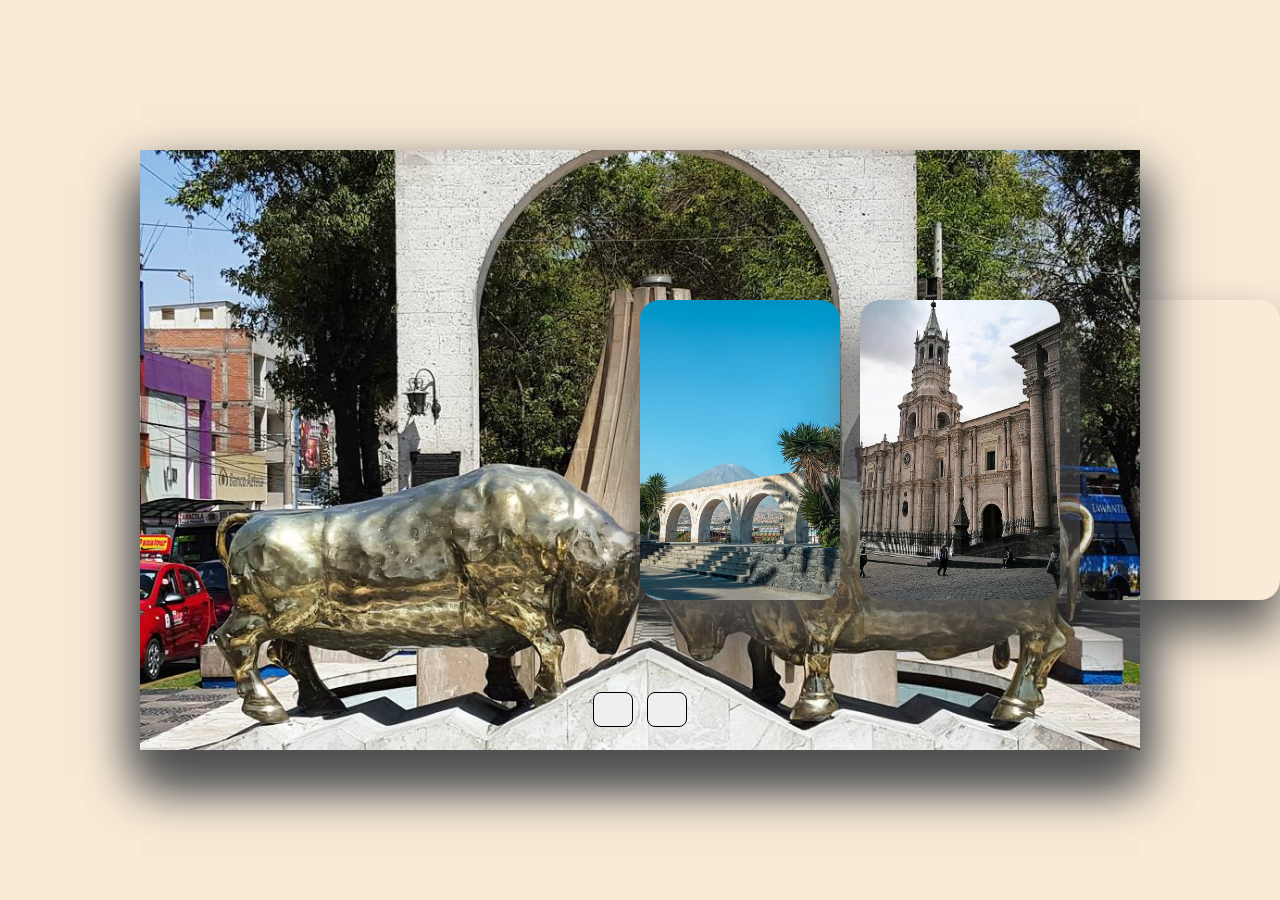
<file: proyecto final/index.html>
<!DOCTYPE html>
<html lang="es">
<head>
  <meta charset="UTF-8">
  <title>Rutas Arequipa</title>
  <link rel="stylesheet" href="style.css">
  <link rel="stylesheet" href="https://cdnjs.cloudflare.com/ajax/libs/font-awesome/6.4.0/css/all.min.css"
        integrity="sha512-iecdLmaskl7CVkqkXNQ/ZH/XLlvWZOJyj7Yy7tcenmpD1ypASozpmT/E0iPtmFIB46ZmdtAc9eNBvH0H/ZpiBw=="
        crossorigin="anonymous" referrerpolicy="no-referrer" />
</head>
<body>

  <!-- ✅ Header general (ya no dentro del carrusel) -->
  <header>
    <div class="menu"> 
      <ul><li>inicio</li></ul>
      <ul><li>rutas</li></ul>
      <ul><li>galería</li></ul>
      <ul><li>contacto</li></ul>
      <ul><li>nosotros</li></ul>
    </div>
  </header>

  <div class="container">
    <div class="slide">
      <div class="item" style="background-image: url(catedral-arequipa-1024x466-1.jpg);">
        <div class="content">
          <div class="name">CATEDRAL</div>
          <div class="des">plaza de Arequipa</div>
          <button>See More</button>
        </div>
      </div>
      <div class="item" style="background-image: url(EI2mQLJWoAASONM.jpg);">
        <div class="content">
          <div class="name">Finland</div>
          <div class="des">Lorem ipsum dolor, sit amet consectetur adipisicing elit. Ab, eum!</div>
          <button>See More</button>
        </div>
      </div>
      <div class="item" style="background-image: url(Mirador-de-Yanahuara.jpg);">
        <div class="content">
          <div class="name">MIRADOR DE YANAHUARA</div>
          <div class="des">Lorem ipsum dolor, sit amet consectetur adipisicing elit. Ab, eum!</div>
          <button>See More</button>
        </div>
      </div>
      <div class="item" style="background-image: url(wp4201475-arequipa-wallpapers.jpg);">
        <div class="content">
          <div class="name">Australia</div>
          <div class="des">Lorem ipsum dolor, sit amet consectetur adipisicing elit. Ab, eum!</div>
          <button>See More</button>
        </div>
      </div>
      <div class="item" style="background-image: url(https://i.ibb.co/jTQfmTq/img5.jpg);">
        <div class="content">
          <div class="name">Netherland</div>
          <div class="des">Lorem ipsum dolor, sit amet consectetur adipisicing elit. Ab, eum!</div>
          <button>See More</button>
        </div>
      </div>
      <div class="item" style="background-image: url(https://i.ibb.co/RNkk6L0/img6.jpg);">
        <div class="content">
          <div class="name">Ireland</div>
          <div class="des">Lorem ipsum dolor, sit amet consectetur adipisicing elit. Ab, eum!</div>
          <button>See More</button>
        </div>
      </div>
    </div>

    <div class="button">
      <button class="prev"><i class="fa-solid fa-arrow-left"></i></button>
      <button class="next"><i class="fa-solid fa-arrow-right"></i></button>
    </div>
  </div>

  <script src="script/script.js"></script>
</body>
</html>
</file>
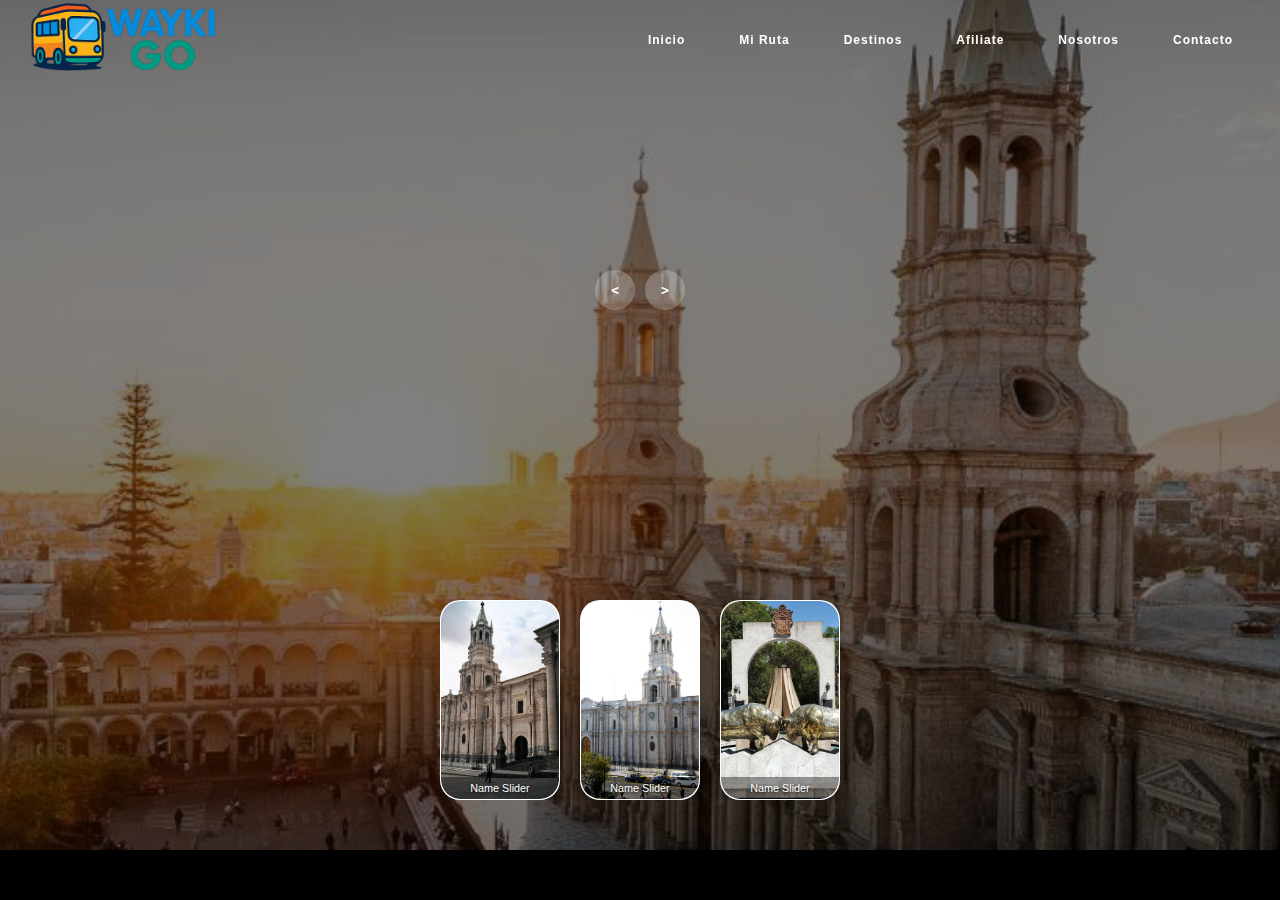
<file: inicio.html>
<!DOCTYPE html>
<html lang="en">
<head>
    <meta charset="UTF-8">
    <meta name="viewport" content="width=device-width, initial-scale=1.0">
    <title>Document</title>
    <link rel="stylesheet" href="css/inicio.css">
</head>
<body>
   <header>
  <a href="#" class="logo">
    <img src="img/logoprincipal.png" alt="Wayki Logo" />
  </a>
  <nav>
    <ul>
        <li><a href="inicio.html">Inicio</a></li>
        <li><a href="miruta.html">Mi Ruta</a></li>
        <li><a href="destinos.html">Destinos</a></li>
        <li><a href="login.html">Afiliate</a></li>
        <li><a href="sobre nosotros.html">Nosotros</a></li>
        <li><a href="contacto.html">Contacto</a></li>
    </ul>
  </nav>
</header>

    <!-- carousel -->
    <div class="carousel">
        <!-- list item -->
        <div class="list">
            <div class="item">
                <img src="img/img1.jpg">
                <div class="content">
                    <div class="author">LUNDEV</div>
                    <div class="title">DESIGN SLIDER</div>
                    <div class="topic">ANIMAL</div>
                    <div class="des">
                       
                    </div>
                    <div class="buttons">
                        <button>SEE MORE</button>
                        <button>SUBSCRIBE</button>
                    </div>
                </div>
            </div>
            <div class="item">
                <img src="img/img2.jpg">
                <div class="content">
                    <div class="author">LUNDEV</div>
                    <div class="title">DESIGN SLIDER</div>
                    <div class="topic">ANIMAL</div>
                    <div class="des">
                    </div>
                    <div class="buttons">
                        <button>BUSCAR RUTA</button>
                    </div>
                </div>
            </div>
            <div class="item">
                <img src="img/img3.jpg">
                <div class="content">
                    <div class="title">PLAZA DE ARMAS</div>
                    <div class="topic">arequipa</div>
                    <div class="des">
                    </div>
                    <div class="buttons">
                        <button>BUSCAR RUTA</button>
                        
                    </div>
                </div>
            </div>
            
            
            
            <div class="item">
                <img src="img/img4.jpg">
                <div class="content">
                    <div class="author"></div>
                    <div class="title">TOROS</div>
                    <div class="topic">AV EJERCITO</div>
                    <div class="des">
                    </div>
                    <div class="buttons">
                        <button>BUSCAR RUTA</button>

                    </div>
                </div>
            </div>
            
              <div class="item">
                <img src="img/img5.jpg">
                <div class="content">
                    <div class="author"></div>
                    <div class="title">TOROS</div>
                    <div class="topic">AV EJERCITO</div>
                    <div class="des">
                    </div>
                    <div class="buttons">
                        <button>BUSCAR RUTA</button>

                    </div>
                </div>
            </div>
            
            
            
            
        </div>
        
        
        
        
        
        
        
        
        
        
        
        <!-- list thumnail -->
        <div class="thumbnail">
            <div class="item">
                <img src="img/img1.jpg">
                <div class="content">
                    <div class="title">
                        Name Slider
                    </div>
                </div>
            </div>
            <div class="item">
                <img src="img/img2.jpg">
                <div class="content">
                    <div class="title">
                        Name Slider
                    </div>
                </div>
            </div>
            <div class="item">
                <img src="img/img3.jpg">
                <div class="content">
                    <div class="title">
                        Name Slider
                    </div>
                </div>
            </div>
            <div class="item">
                <img src="img/img4.jpg">
                <div class="content">
                    <div class="title">
                        Name Slider
                    </div>
                </div>
            </div>
            
            <div class="item">
                <img src="img/img5.jpg">
                <div class="content">
                    <div class="title">
                        Name Slider
                    </div>
                </div>
            </div>

            <div class="item">
                <img src="img/img5.jpg">
                <div class="content">
                    <div class="title">
                        Name Slider
                    </div>
                </div>
            </div>

            <div class="item">
                <img src="img/img5.jpg">
                <div class="content">
                    <div class="title">
                        Name Slider
                    </div>
                </div>
            </div>
            
            
            <div class="item">
                <img src="img/img5.jpg">
                <div class="content">
                    <div class="title">
                        Name Slider
                    </div>
                </div>
            </div>

            <div class="item">
                <img src="img/img5.jpg">
                <div class="content">
                    <div class="title">
                        Name Slider
                    </div>
                </div>
            </div>
            
            
            
        </div>
        <!-- next prev -->

        <div class="arrows">
            <button id="prev"><</button>
            <button id="next">></button>
        </div>
        <!-- time running -->
        <div class="time"></div>
    </div>

    <script src="js/app.js"></script>
</body>
</html>
</file>
<file: proyecto final/style.css>
*{
    margin: 0;
    padding: 0;
    box-sizing: border-box;
}

body{
   background-color: antiquewhite;
    overflow: hidden;
}

.container{
    position: absolute;
    top: 50%;
    left: 50%;
    transform: translate(-50%, -50%);
    width: 1000px;
    height: 600px;
    background: #f5f5f5;
    box-shadow: 0 30px 50px #dbdbdb;
}

.container .slide .item{
    width: 200px;
    height: 300px;
    position: absolute;
    top: 50%;
    transform: translate(0, -50%);
    border-radius: 20px;
    box-shadow: 0 30px 50px #505050;
    background-position: 50% 50%;
    background-size: cover;
    display: inline-block;
    transition: 0.5s;
}

.slide .item:nth-child(1),
.slide .item:nth-child(2){
    top: 0;
    left: 0;
    transform: translate(0, 0);
    border-radius: 0;
    width: 100%;
    height: 100%;
}


.slide .item:nth-child(3){
    left: 50%;
}
.slide .item:nth-child(4){
    left: calc(50% + 220px);
}
.slide .item:nth-child(5){
    left: calc(50% + 440px);
}

/* here n = 0, 1, 2, 3,... */
.slide .item:nth-child(n + 6){
    left: calc(50% + 660px);
    opacity: 0;
}



.item .content{
    position: absolute;
    top: 50%;
    left: 100px;
    width: 300px;
    text-align: left;
    color: #eee;
    transform: translate(0, -50%);
    font-family: system-ui;
    display: none;
}


.slide .item:nth-child(2) .content{
    display: block;
}


.content .name{
    font-size: 40px;
    text-transform: uppercase;
    font-weight: bold;
    opacity: 0;
    animation: animate 1s ease-in-out 1 forwards;
}

.content .des{
    margin-top: 10px;
    margin-bottom: 20px;
    opacity: 0;
    animation: animate 1s ease-in-out 0.3s 1 forwards;
}

.content button{
    padding: 10px 20px;
    border: none;
    cursor: pointer;
    opacity: 0;
    animation: animate 1s ease-in-out 0.6s 1 forwards;
}


@keyframes animate {
    from{
        opacity: 0;
        transform: translate(0, 100px);
        filter: blur(33px);
    }

    to{
        opacity: 1;
        transform: translate(0);
        filter: blur(0);
    }
}



.button{
    width: 100%;
    text-align: center;
    position: absolute;
    bottom: 20px;
}

.button button{
    width: 40px;
    height: 35px;
    border-radius: 8px;
    border: none;
    cursor: pointer;
    margin: 0 5px;
    border: 1px solid #000;
    transition: 0.3s;
}

.button button:hover{
    background: #ababab;
    color: #fff;
}


ul li{
  list-style: none;
  animation: animate 1s ease-in-out 1 forwards;

   
}

header div.menu{
    display: flex;
    position: initial;
    justify-content: flex-end;
    gap: 20px;
    margin: 10px;
    opacity: 0;
    animation: animate 1s ease-in-out 0.3s 6 forwards;
  }
</file>
<file: css/inicio.css>
/* HEADER */
header {
  position: fixed;
  top: 0;
  left: 0;
  height: 80px;
  width: 100%;
  display: flex;
  justify-content: space-between;
  align-items: center;
  padding: 0 20px;
  transition: 0.7s;
  z-index: 10;
  background-color: transparent;
}

header.abajo {
  background-color: #ffffff;
  height: 60px;
  box-shadow: 0 2px 5px rgba(0, 0, 0, 0.05);
}

.logo img {
  max-height: 210px;
  width: auto;
  transition: 0.3s ease;
}

nav ul {
  display: flex;
  align-items: center;
}

nav ul li {
  list-style: none;
}

nav ul li a {
  text-decoration: none;
  color: #ffffff;
  margin: 0 15px;
  font-weight: 600;
  transition: all 0.3s ease;
  letter-spacing: 1px;
  padding: 8px 12px;
  border-radius: 6px;
}

nav ul li a:hover {
  background-color: #c0d8f9;
  color: #FFFFFF;
}

header.abajo ul li a {
  color: #1F2937;
}



* {
    margin: 0;
    padding: 0;
    box-sizing: border-box;
}

html, body {
    width: 100%;
    overflow-x: hidden;
    background-color: #000;
    color: #eee;
    font-family: Helvetica, sans-serif; /* Added sans-serif as a fallback for broader compatibility */
    font-size: 12px;
}


/* Sección principal */
.zona1 {
    width: 100%;
    height: 100vh;
    background: url(https://mangatschool.com/wp-content/uploads/2021/03/curso-fundamentos-de-programacion-algoritmos.jpg) no-repeat center center/cover;
}

/* Carousel */
.carousel {
    height: 100vh;
    margin-top: -50px;
    width: 100vw;
    overflow: hidden;
    position: relative;
}
.carousel .list .item {
    width: 100%;
    height: 100%;
    position: absolute;
    inset: 0;
}
.carousel .list .item img {
    width: 100%;
    height: 100%;
    object-fit: cover;
    filter: brightness(50%);
}
.carousel .list .item .content {
    position: absolute;
    top: 20%;
    width: 1140px;
    max-width: 80%;
    left: 50%;
    transform: translateX(-50%);
    padding-right: 30%;
    box-sizing: border-box;
    color: #fff;
    text-shadow: 0 5px 10px #0004;
}
.carousel .list .item .author {
    font-weight: bold;
    letter-spacing: 10px;
}
.carousel .list .item .title,
.carousel .list .item .topic {
    font-size: 5em;
    font-weight: bold;
    line-height: 1.3em;
}
.carousel .list .item .topic {
    color: #ffffff;
}
.carousel .list .item .des {
    margin-bottom: 20px; /* Space below description */
    line-height: 1.5; /* Improve readability of description */
}
.carousel .list .item .buttons {
    display: grid;
    grid-template-columns: repeat(2, 130px);
    grid-template-rows: 40px;
    gap: 5px;
    margin-top: 20px;
}
.carousel .list .item .buttons button {
    border: none;
    background-color: #eee;
    letter-spacing: 3px;
    font-family: Arial, Helvetica, sans-serif;
    font-weight: 500;
    cursor: pointer;
    padding: 0 15px; /* Add some horizontal padding */
    border-radius: 5px; /* Slightly rounded buttons */
    transition: background-color 0.3s ease, color 0.3s ease;
}
.carousel .list .item .buttons button:nth-child(2) {
    background-color: transparent;
    border: 1px solid #fff;
    color: #eee;
}
.carousel .list .item .buttons button:hover {
    opacity: 0.8;
}

/* --- THUMBNAIL STYLES (MODIFIED TO SHOW 3 ITEMS ONLY) --- */

/* Define CSS Variables for easy adjustment of thumbnail size/gap */
:root {
    --thumbnail-width: 120px;
    --thumbnail-height: 200px; /* Original height from your code, if image ratio is different, adjust here */
    --thumbnail-gap: 20px;
    --thumbnail-border-radius: 20px; /* From image_a2f740.png */
}

.thumbnail {
    position: absolute;
    bottom: 50px;
    left: 50%;
    /* Calculate precise width for 3 items + 2 gaps between them */
    width: calc(3 * var(--thumbnail-width) + 2 * var(--thumbnail-gap));
    transform: translateX(-50%);
    z-index: 100;
    display: flex;
    gap: var(--thumbnail-gap);
    padding: 0; /* No padding needed here for strict 3-item display if content is outside */
    overflow: hidden; /* CRITICAL: Hides any thumbnails beyond the 3 visible */
    /* Use justify-content to space/center the three items within the container */
    justify-content: space-between; /* Distributes items evenly within the width */
    /* Add a transform property for JavaScript to control the horizontal slide */
    transform: translateX(-50%) var(--thumbnail-carousel-offset, translateX(0px)); /* Combined transform */
    transition: transform 0.5s ease-in-out; /* Smooth transition for JS-controlled sliding */
}

/* This is the container for the actual thumbnails that will slide */
/* It needs to be inside .thumbnail to apply transform to all items */
/* You might need to adjust your HTML structure slightly for this,
   e.g., <div class="thumbnail"><div class="thumbnail-inner-wrapper"> ... items ... </div></div> */
/* Or, your JS directly manipulates the `left` or `transform` of individual items. */
/* If you keep your current HTML structure, the transform needs to go on the .thumbnail element directly
   and we'll assume the .thumbnail .item elements are what get shifted. */


.thumbnail .item {
    width: var(--thumbnail-width);
    height: var(--thumbnail-height);
    flex-shrink: 0; /* Prevents items from shrinking */
    position: relative;
    overflow: hidden; /* Ensures image and content inside respects border-radius */
    border-radius: var(--thumbnail-border-radius);
    background-color: #ffffff; /* White background for the thumbnail item itself */
    box-shadow: 0 5px 15px rgba(0, 0, 0, 0.3); /* Soft, prominent shadow */
    border: 1px solid rgba(255, 255, 255, 0.6); /* Subtle white border for lifted look */
    cursor: pointer;
    transition: transform 0.3s ease, box-shadow 0.3s ease, border 0.3s ease;
    /* No translateX here, the parent .thumbnail will handle the group slide */
}

.thumbnail .item img {
    width: 100%;
    height: 100%;
    object-fit: cover;
    border-radius: var(--thumbnail-border-radius);
}

.thumbnail .item .content {
    color: #fff;
    position: absolute;
    bottom: 0;
    left: 0;
    right: 0;
    text-align: center;
    background: rgba(0, 0, 0, 0.4);
    padding: 5px 0;
    border-bottom-left-radius: var(--thumbnail-border-radius);
    border-bottom-right-radius: var(--thumbnail-border-radius);
    font-size: 0.9em;
}

.thumbnail .item .content .title {
    font-weight: 500;
    text-shadow: 0 1px 3px rgba(0, 0, 0, 0.7);
}

.thumbnail .item .content .description {
    display: none;
}

/* Style for the active thumbnail (requires JS to add/remove 'active' class) */
.thumbnail .item.active {
    border: 3px solid #5C7CFA; /* Example active state border */
    box-shadow: 0 0 15px rgba(92, 124, 250, 0.7); /* Glow for active item */
    transform: translateY(-5px) scale(1.05); /* Lifts and slightly enlarges active thumbnail */
}

/* Arrows */
.arrows {
    position: absolute;
    top: 320px;
    right: 50%;
    transform: translateX(50%);
    z-index: 100;
    display: flex;
    gap: 10px;
    align-items: center;
}
.arrows button {
    width: 40px;
    height: 40px;
    border-radius: 50%;
    background-color: #eee4;
    border: none;
    color: #fff;
    font-family: monospace;
    font-weight: bold;
    transition: .5s;
}
.arrows button:hover {
    background-color: #fff;
    color: #000;
}

/* Animaciones */
.carousel .list .item:nth-child(1) {
    z-index: 1;
}
.carousel .list .item:nth-child(1) .content .author,
.carousel .list .item:nth-child(1) .content .title,
.carousel .list .item:nth-child(1) .content .topic,
.carousel .list .item:nth-child(1) .content .des,
.carousel .list .item:nth-child(1) .content .buttons {
    transform: translateY(50px);
    filter: blur(20px);
    opacity: 0;
    animation: showContent 0.5s 1s linear 1 forwards;
}
@keyframes showContent {
    to {
        transform: translateY(0);
        filter: blur(0);
        opacity: 1;
    }
}
.carousel .list .item:nth-child(1) .content .title { animation-delay: 1.2s !important; }
.carousel .list .item:nth-child(1) .content .topic { animation-delay: 1.4s !important; }
.carousel .list .item:nth-child(1) .content .des { animation-delay: 1.6s !important; }
.carousel .list .item:nth-child(1) .content .buttons { animation-delay: 1.8s !important; }

/* NOTE: These animations (showImage, outFrame) are designed for a specific 
   transition of the FIRST/SECOND item. For a truly scalable carousel with many items, 
   your JavaScript will need to manage the transformation of all items dynamically 
   as they enter/exit the main view and thumbnail positions. */
.carousel.next .list .item:nth-child(1) img {
    width: 150px;
    height: 220px;
    position: absolute;
    bottom: 50px;
    left: 50%;
    transform: translateX(-50%);
    border-radius: 30px;
    animation: showImage 0.5s linear 1 forwards;
}
@keyframes showImage {
    to {
        bottom: 0;
        left: 0;
        transform: none;
        width: 100%;
        height: 100%;
        border-radius: 0;
    }
}
.carousel.next .thumbnail .item:nth-last-child(1) {
    overflow: hidden;
    animation: showThumbnail 0.5s linear 1 forwards;
}
@keyframes showThumbnail {
    from {
        width: 0;
        opacity: 0;
    }
}
.carousel.next .thumbnail {
    animation: effectNext 0.5s linear 1 forwards;
}
@keyframes effectNext {
    from {
        transform: translateX(150px);
    }
}
.carousel .time {
    position: absolute;
    z-index: 1000;
    width: 0%;
    height: 3px;
    background-color: #ffffff;
    left: 0;
    top: 0;
}
.carousel.next .time,
.carousel.prev .time {
    animation: runningTime 3s linear 1 forwards;
}
@keyframes runningTime {
    from { width: 100% }
    to { width: 0 }
}

.carousel.prev .list .item:nth-child(2) {
    z-index: 2;
}
.carousel.prev .list .item:nth-child(2) img {
    animation: outFrame 0.5s linear 1 forwards;
    position: absolute;
    bottom: 0;
    left: 0;
}
@keyframes outFrame {
    to {
        width: 150px;
        height: 220px;
        bottom: 50px;
        left: 50%;
        transform: translateX(-50%);
        border-radius: 20px;
    }
}
.carousel.prev .thumbnail .item:nth-child(1) {
    overflow: hidden;
    opacity: 0;
    animation: showThumbnail 0.5s linear 1 forwards;
}
.carousel.next .arrows button,
.carousel.prev .arrows button {
    pointer-events: none;
}
.carousel.prev .list .item:nth-child(2) .content .author,
.carousel.prev .list .item:nth-child(2) .content .title,
.carousel.prev .list .item:nth-child(2) .content .topic,
.carousel.prev .list .item:nth-child(2) .content .des,
.carousel.prev .list .item:nth-child(2) .content .buttons {
    animation: contentOut 1.5s linear 1 forwards !important;
}
@keyframes contentOut {
    to {
        transform: translateY(-150px);
        filter: blur(20px);
        opacity: 0;
    }
}

/* Responsive */
@media screen and (max-width: 678px) {
    .carousel .list .item .content {
        padding-right: 0;
        width: 90%;
    }

    .carousel .list .item .content .title {
        font-size: 30px;
    }

    a.logo {
        position: relative;
        right: 0px;
        top: 0;
    }

    nav ul {
        flex-direction: column;
        gap: 20px;
        align-items: center;
        padding: 20px 0;
        position: relative;
        top:90px;
        right: -20px;
    }

    nav ul li {
        margin: 10px 0;
    }

    .arrows{
        top: 520px;
    }

    /* Adjust thumbnails for smaller screens */
    .thumbnail {
        bottom: 20px;
        /* Re-calculate width for 3 items on smaller screens */
        width: calc(3 * 120px + 2 * 10px); /* Using hardcoded smaller values for mobile */
        gap: 10px; /* Smaller gap for mobile */
        padding: 0; /* No padding needed for strict 3-item display */
    }

    .thumbnail .item {
        width: 120px; /* Smaller width */
        height: 80px; /* Smaller height */
        border-radius: 10px; /* Slightly less rounded */
    }

    .thumbnail .item img {
        border-radius: 10px; /* Match image radius */
    }

    .thumbnail .item .content {
        border-bottom-left-radius: 10px;
        border-bottom-right-radius: 10px;
        font-size: 0.8em; /* Smaller font for text */
        padding: 3px 0;
    }


    
}
</file>
